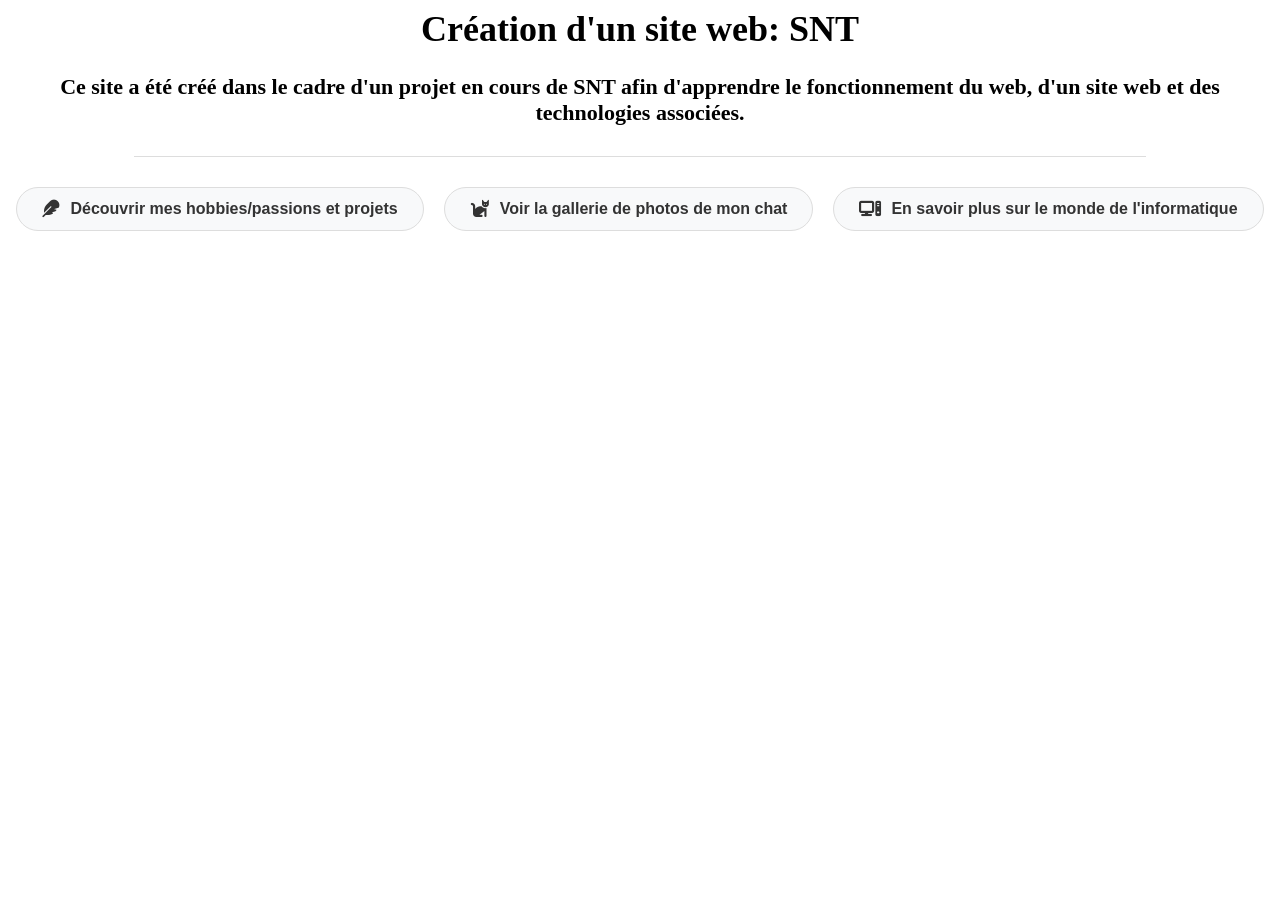
<file: index.html>
<html>
    <head>
        <meta charset="utf-8" />
        <title>Création d'un site web: SNT</title>
        <link rel="stylesheet", href="style.css", type="text/css">
        <link rel="stylesheet" href="https://cdnjs.cloudflare.com/ajax/libs/font-awesome/6.5.1/css/all.min.css">
    </head>
    <body>
        <div class="container-header">
            <h1>Création d'un site web: SNT</h1>
            <h3>Ce site a été créé dans le cadre d'un projet en cours de SNT afin d'apprendre le fonctionnement du web, d'un site web et des technologies associées.</h3>
        </div>
        <hr>
        <div class="container-buttons">
            <a href="hobbies.html" class="button"><i class="fa-solid fa-feather"></i> Découvrir mes hobbies/passions et projets</a>
            <a href="gallerie.html" class="button"><i class="fa-solid fa-cat"></i> Voir la gallerie de photos de mon chat</a>
            <a href="invention.html" class="button"><i class="fa-solid fa-computer"></i> En savoir plus sur le monde de l'informatique</a>
        </div>
    </body>
</html>
</file>
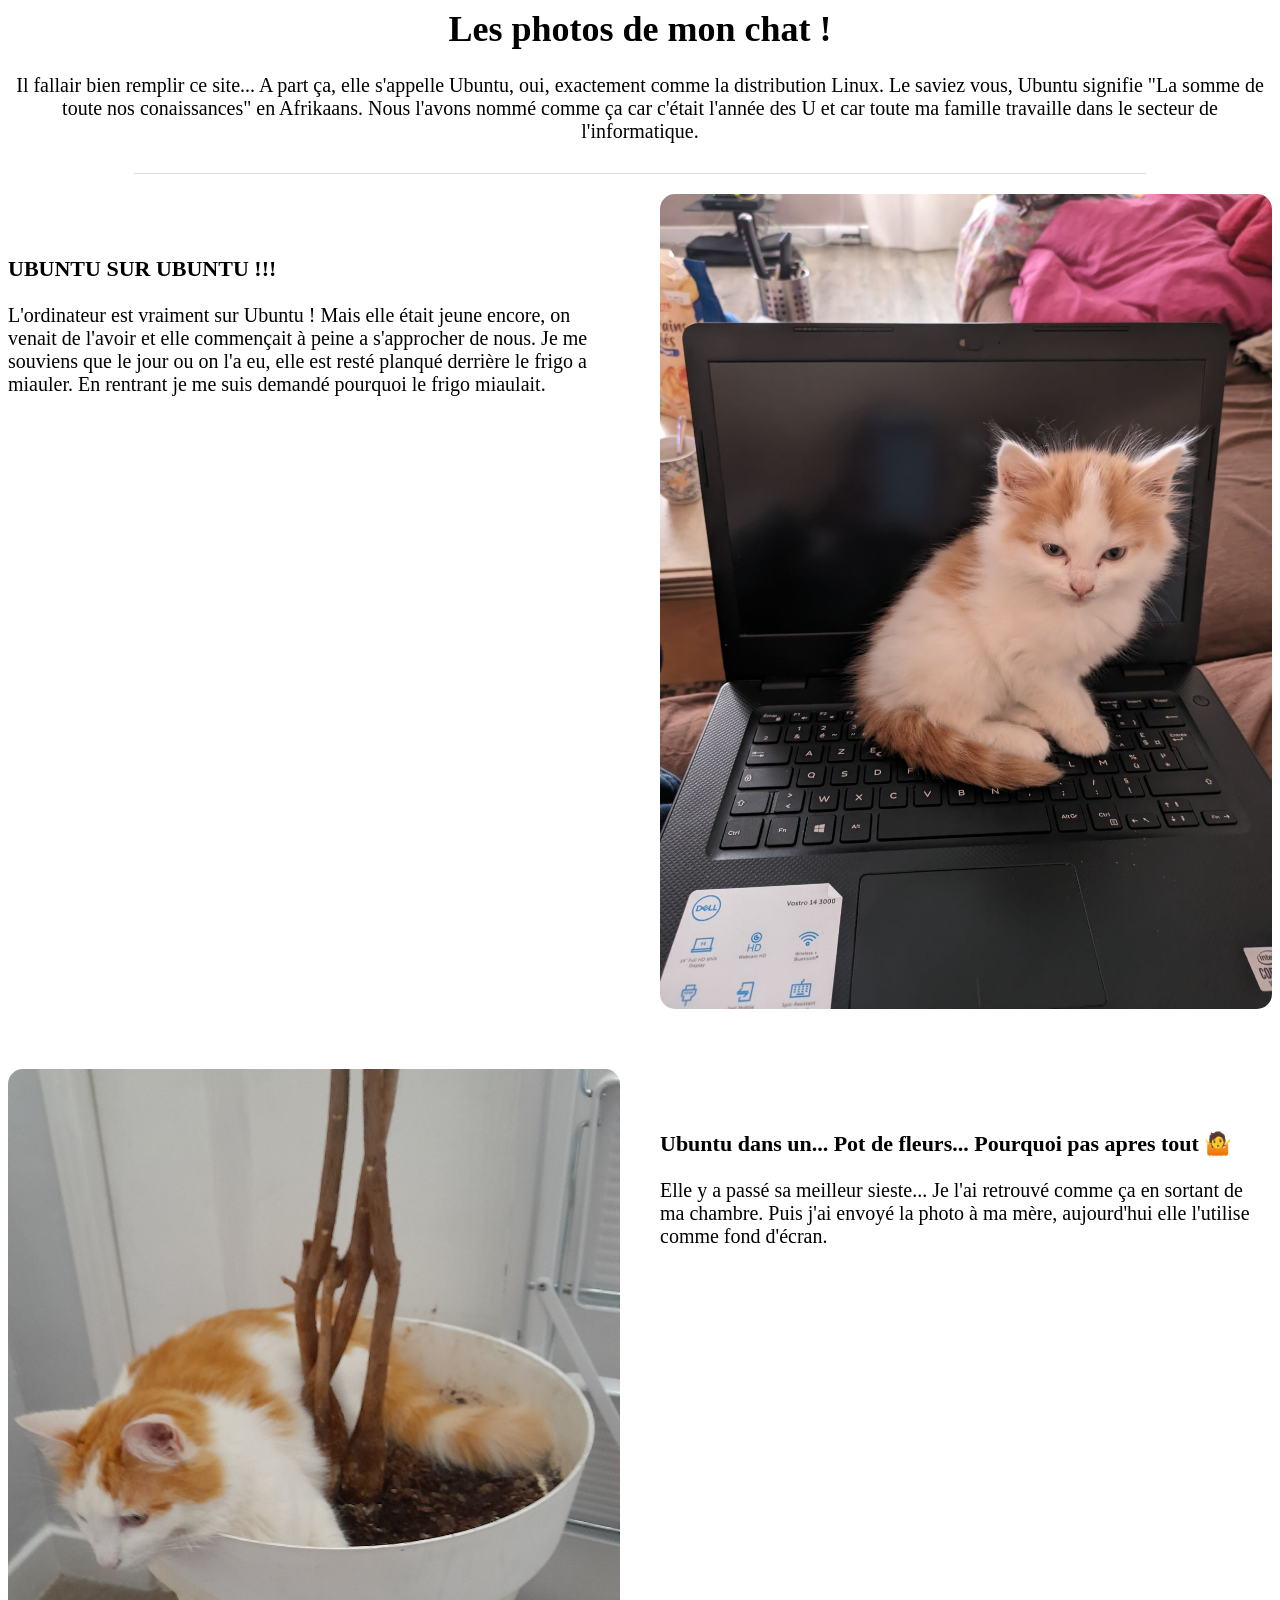
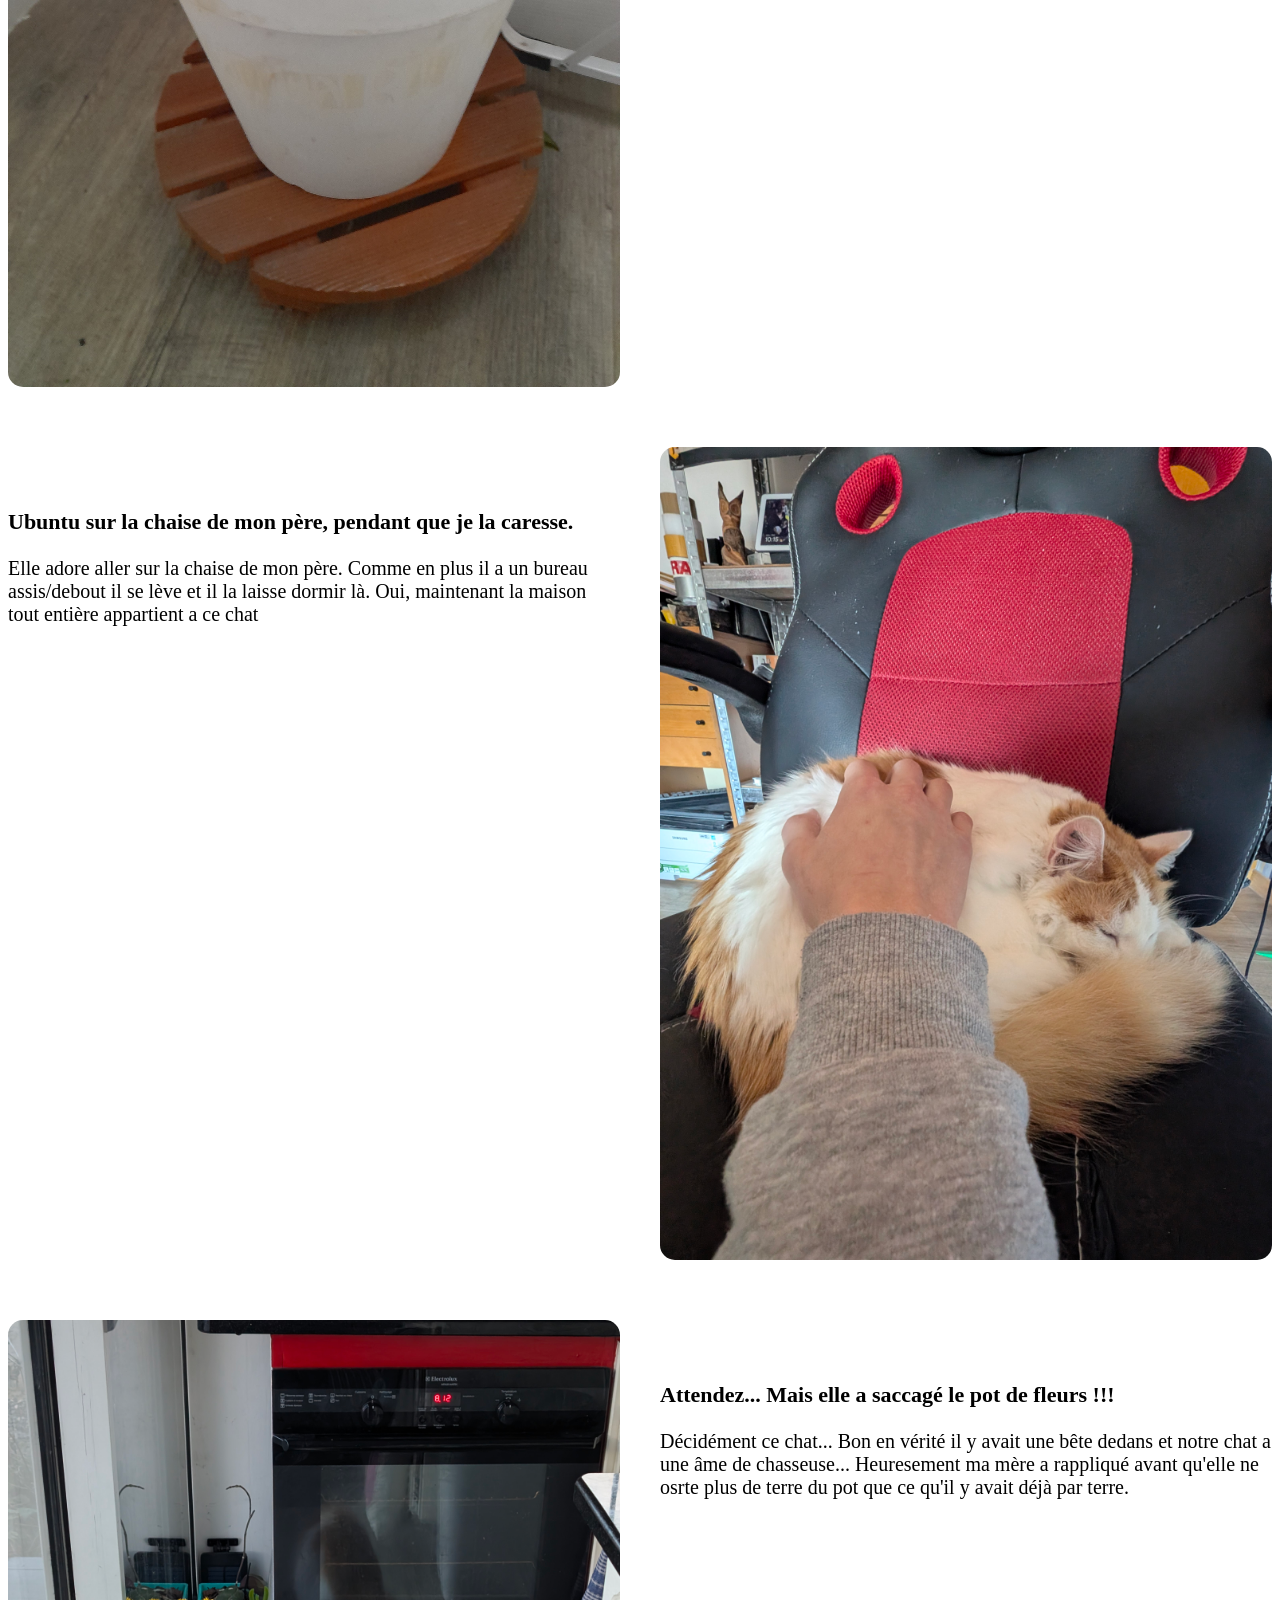
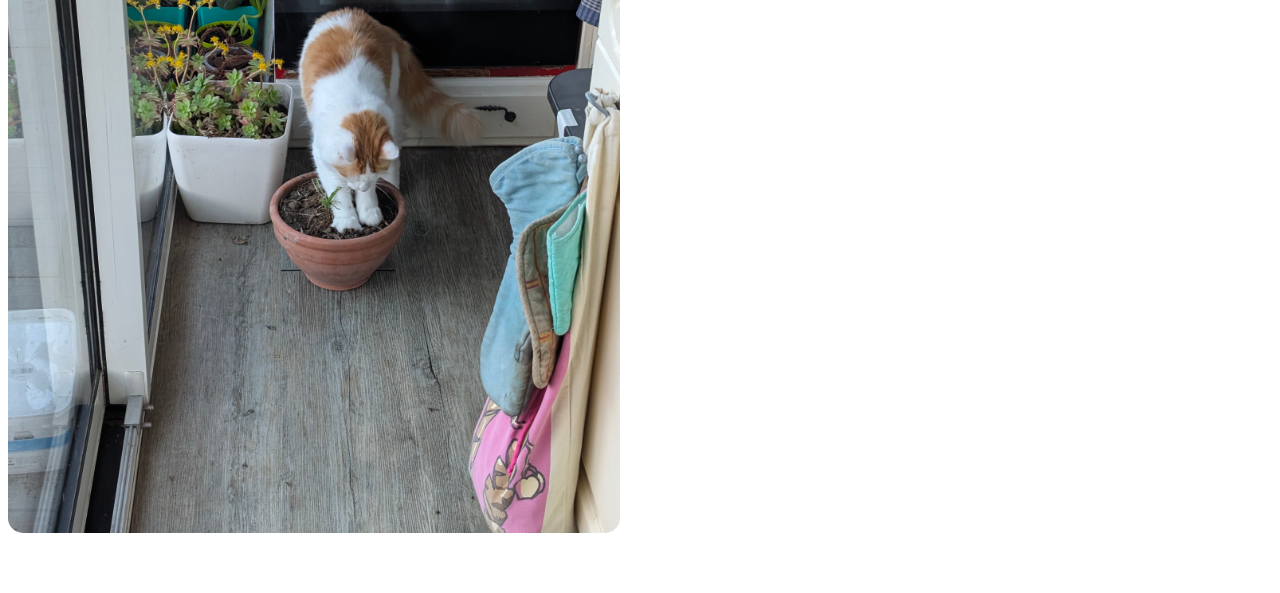
<file: gallerie.html>
<html>
    <head>
        <meta charset="utf-8" />
        <title>Création d'un site web: SNT</title>
        <link rel="stylesheet", href="style.css", type="text/css">
        <link rel="stylesheet" href="https://cdnjs.cloudflare.com/ajax/libs/font-awesome/6.5.1/css/all.min.css">
    </head>
    <body>
        <div class="container-header">
            <h1>Les photos de mon chat !</h1>
            <p>Il fallair bien remplir ce site... A part ça, elle s'appelle Ubuntu, oui, exactement comme la distribution Linux. Le saviez vous, Ubuntu signifie "La somme de toute nos conaissances" en Afrikaans. Nous l'avons nommé comme ça car c'était l'année des U et car toute ma famille travaille dans le secteur de l'informatique.</p>
        </div>
        <hr>
        <div class="gallerie-container">
            <div class="row-chat">
                <div class="chat-texte">
                    <h3>UBUNTU SUR UBUNTU !!!</h3>
                    <p>L'ordinateur est vraiment sur Ubuntu ! Mais elle était jeune encore, on venait de l'avoir et elle commençait à peine a s'approcher de nous. Je me souviens que le jour ou on l'a eu, elle est resté planqué derrière le frigo a miauler. En rentrant je me suis demandé pourquoi le frigo miaulait.</p>
                </div>
                <div class="chat-image">
                    <img src="images/IMG_20240526_201649.jpg" alt="1">
                </div>
            </div>
            <div class="row-chat inverse">
                <div class="chat-texte">
                    <h3>Ubuntu dans un... Pot de fleurs... Pourquoi pas apres tout 🤷</h3>
                    <p>Elle y a passé sa meilleur sieste... Je l'ai retrouvé comme ça en sortant de ma chambre. Puis j'ai envoyé la photo à ma mère, aujourd'hui elle l'utilise comme fond d'écran.</p>
                </div>
                <div class="chat-image">
                    <img src="images/20250526_204046.jpg" alt="2">
                </div>
            </div>
            <div class="row-chat">
                <div class="chat-texte">
                    <h3>Ubuntu sur la chaise de mon père, pendant que je la caresse.</h3>
                    <p>Elle adore aller sur la chaise de mon père. Comme en plus il a un bureau assis/debout il se lève et il la laisse dormir là. Oui, maintenant la maison tout entière appartient a ce chat</p>
                </div>
                <div class="chat-image">
                    <img src="images/PXL_20260207_091619890.jpg" alt="3">
                </div>
            </div>
            <div class="row-chat inverse">
                <div class="chat-texte">
                    <h3>Attendez... Mais elle a saccagé le pot de fleurs !!!</h3>
                    <p>Décidément ce chat... Bon en vérité il y avait une bête dedans et notre chat a une âme de chasseuse... Heuresement ma mère a rappliqué avant qu'elle ne osrte plus de terre du pot que ce qu'il y avait déjà par terre.</p>
                </div>
                <div class="chat-image">
                    <img src="images/PXL_20260218_071325168.jpg" alt="4">
                </div>
            </div>
        </div>
    </body>
</html>
</file>
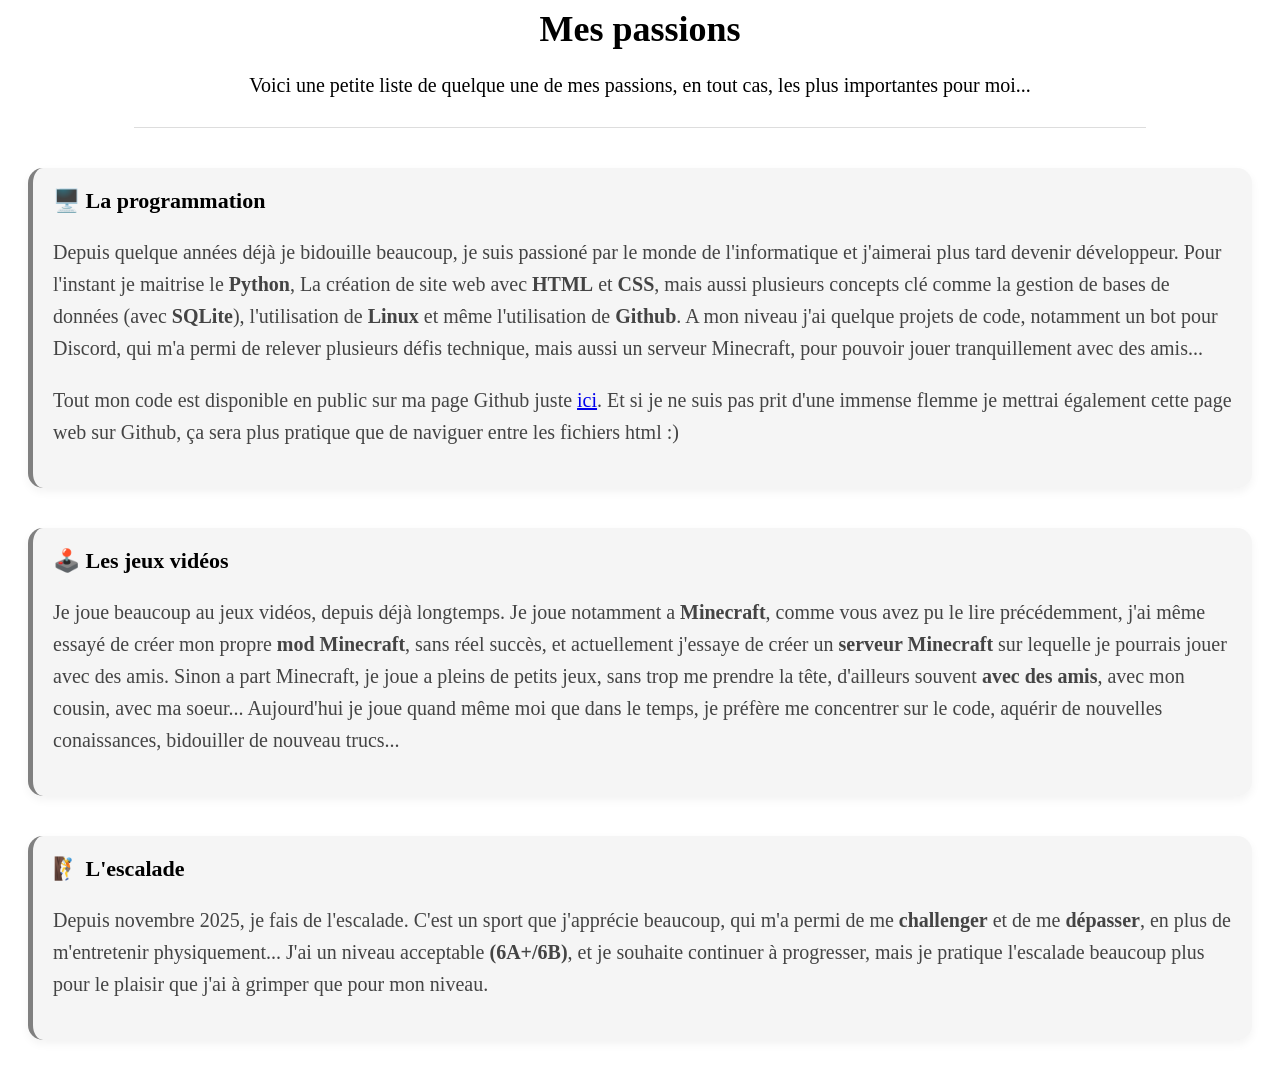
<file: hobbies.html>
<html>
    <head>
        <meta charset="utf-8" />
        <title>Création d'un site web: SNT</title>
        <link rel="stylesheet", href="style.css", type="text/css">
        <link rel="stylesheet" href="https://cdnjs.cloudflare.com/ajax/libs/font-awesome/6.5.1/css/all.min.css">
    </head>
    <body>
        <div class="container-header">
            <h1>Mes passions</h1>
            <p>Voici une petite liste de quelque une de mes passions, en tout cas, les plus importantes pour moi...</p>
        </div>
        <hr>
        <div class="passion-container">
            <div class="passion-card">
                <h3>🖥️ La programmation</h3>
                <p>Depuis quelque années déjà je bidouille beaucoup, je suis passioné par le monde de l'informatique et j'aimerai plus tard devenir développeur. Pour l'instant je maitrise le <strong>Python</strong>, La création de site web avec <strong>HTML</strong> et <strong>CSS</strong>, mais aussi plusieurs concepts clé comme la gestion de bases de données (avec <strong>SQLite</strong>), l'utilisation de <strong>Linux</strong> et même l'utilisation de <strong>Github</strong>. A mon niveau j'ai quelque projets de code, notamment un bot pour Discord, qui m'a permi de relever plusieurs défis technique, mais aussi un serveur Minecraft, pour pouvoir jouer tranquillement avec des amis...</p>
                <p> </p>
                <p>Tout mon code est disponible en public sur ma page Github juste <a href="https://github.com/Ju2H3brc0t">ici</a>. Et si je ne suis pas prit d'une immense flemme je mettrai également cette page web sur Github, ça sera plus pratique que de naviguer entre les fichiers html :)</p>
            </div>
            
            <div class="passion-card">
                <h3>🕹️ Les jeux vidéos</h3>
                <p>Je joue beaucoup au jeux vidéos, depuis déjà longtemps. Je joue notamment a <strong>Minecraft</strong>, comme vous avez pu le lire précédemment, j'ai même essayé de créer mon propre <strong>mod Minecraft</strong>, sans réel succès, et actuellement j'essaye de créer un <strong>serveur Minecraft</strong> sur lequelle je pourrais jouer avec des amis. Sinon a part Minecraft, je joue a pleins de petits jeux, sans trop me prendre la tête, d'ailleurs souvent <strong>avec des amis</strong>, avec mon cousin, avec ma soeur... Aujourd'hui je joue quand même moi que dans le temps, je préfère me concentrer sur le code, aquérir de nouvelles conaissances, bidouiller de nouveau trucs...</p>
            </div>

            <div class="passion-card">
                <h3>🧗 L'escalade</h3>
                <p>Depuis novembre 2025, je fais de l'escalade. C'est un sport que j'apprécie beaucoup, qui m'a permi de me <strong>challenger</strong> et de me <strong>dépasser</strong>, en plus de m'entretenir physiquement... J'ai un niveau acceptable <strong>(6A+/6B)</strong>, et je souhaite continuer à progresser, mais je pratique l'escalade beaucoup plus pour le plaisir que j'ai à grimper que pour mon niveau.</p>
            </div>
        </div>
    </body>
</html>
</file>
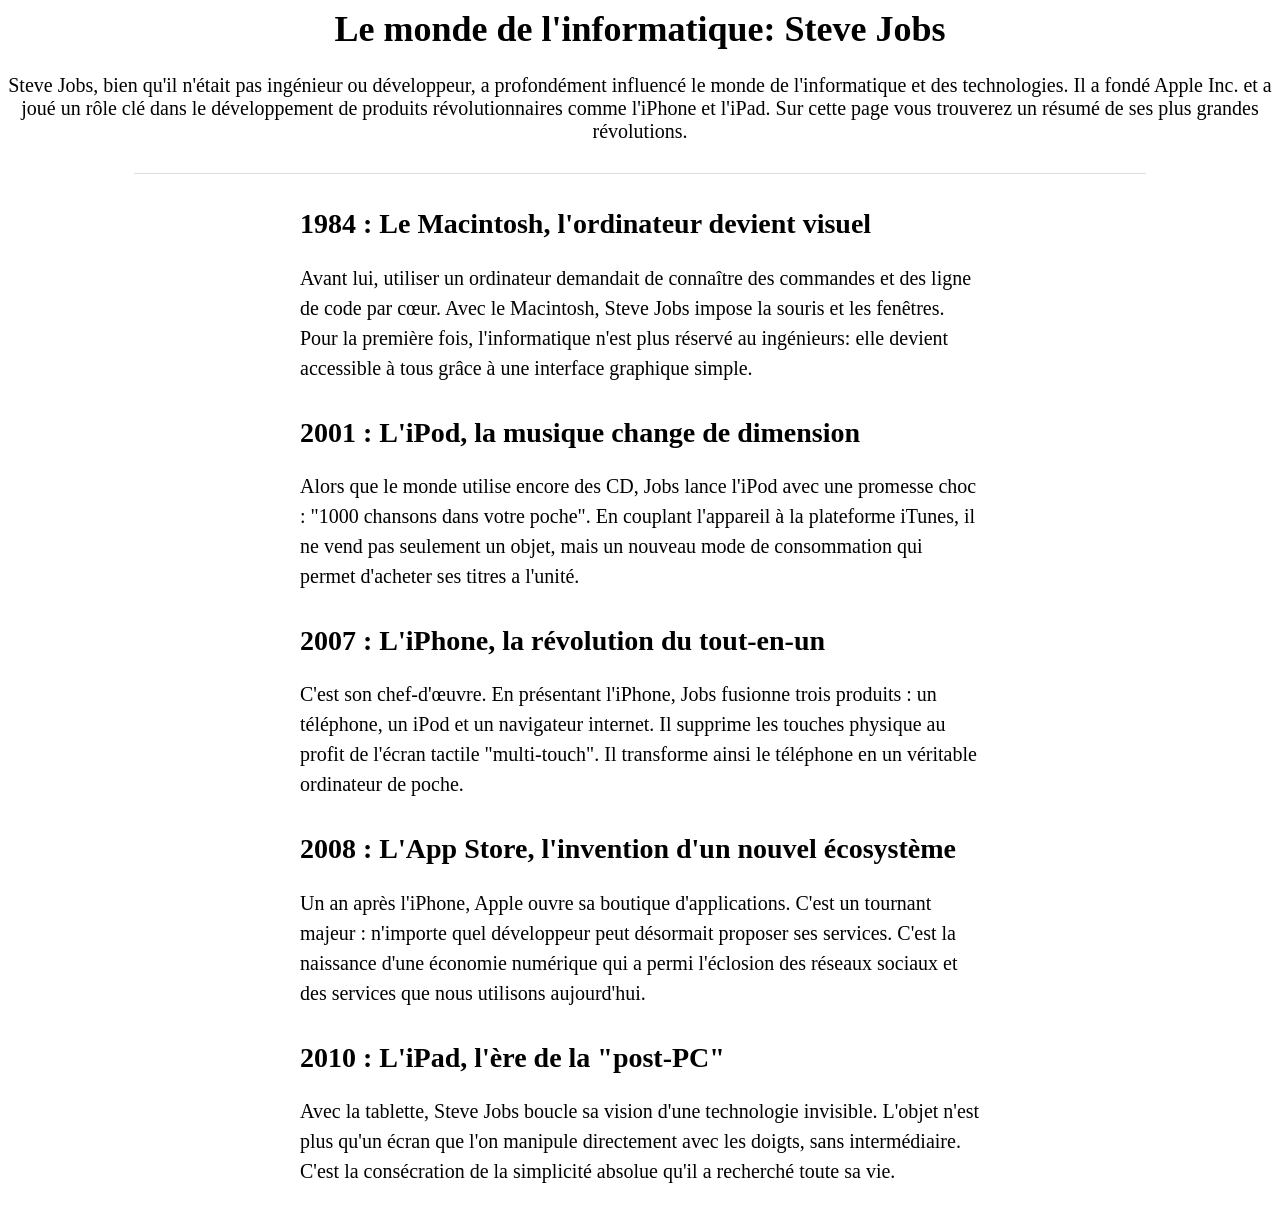
<file: invention.html>
<html>
    <head>
        <meta charset="utf-8" />
        <title>Création d'un site web: SNT</title>
        <link rel="stylesheet", href="style.css", type="text/css">
        <link rel="stylesheet" href="https://cdnjs.cloudflare.com/ajax/libs/font-awesome/6.5.1/css/all.min.css">
    </head>
    <body>
        <div class="container-header">
            <h1>Le monde de l'informatique: Steve Jobs</h1>
            <p>Steve Jobs, bien qu'il n'était pas ingénieur ou développeur, a profondément influencé le monde de l'informatique et des technologies. Il a fondé Apple Inc. et a joué un rôle clé dans le développement de produits révolutionnaires comme l'iPhone et l'iPad. Sur cette page vous trouverez un résumé de ses plus grandes révolutions.</p>
        </div>
        <hr>
        <div class="invention-container">
            <h2>1984 : Le Macintosh, l'ordinateur devient visuel</h2>
            <p>
                Avant lui, utiliser un ordinateur demandait de connaître des commandes et des ligne de code par cœur. Avec le Macintosh, Steve Jobs impose la souris et les fenêtres. Pour la première fois, l'informatique n'est plus réservé au ingénieurs: elle devient accessible à tous grâce à une interface graphique simple.
            </p>
            <h2>2001 : L'iPod, la musique change de dimension</h2>
            <p>
                Alors que le monde utilise encore des CD, Jobs lance l'iPod avec une promesse choc : "1000 chansons dans votre poche". En couplant l'appareil à la plateforme iTunes, il ne vend pas seulement un objet, mais un nouveau mode de consommation qui permet d'acheter ses titres a l'unité.
            </p>
            <h2>2007 : L'iPhone, la révolution du tout-en-un</h2>
            <p>
                C'est son chef-d'œuvre. En présentant l'iPhone, Jobs fusionne trois produits : un téléphone, un iPod et un navigateur internet. Il supprime les touches physique au profit de l'écran tactile "multi-touch". Il transforme ainsi le téléphone en un véritable ordinateur de poche.
            </p>
            <h2>2008 : L'App Store, l'invention d'un nouvel écosystème</h2>
            <p>
                Un an après l'iPhone, Apple ouvre sa boutique d'applications. C'est un tournant majeur : n'importe quel développeur peut désormait proposer ses services. C'est la naissance d'une économie numérique qui a permi l'éclosion des réseaux sociaux et des services que nous utilisons aujourd'hui. 
            </p>
            <h2>2010 : L'iPad, l'ère de la "post-PC"</h2>
            <p>
                Avec la tablette, Steve Jobs boucle sa vision d'une technologie invisible. L'objet n'est plus qu'un écran que l'on manipule directement avec les doigts, sans intermédiaire. C'est la consécration de la simplicité absolue qu'il a recherché toute sa vie.
            </p>
        </div>
    </body>
</html>
</file>
<file: style.css>
p {
    font-size: 20px;
}

h1 {
    font-size: 36px;
}

h2 {
    font-size: 28px;
}

h3 {
    font-size: 22px;
}

hr {
    border: 0;
    height: 1px;
    background-color: #ddd;
    width: 80%;
    margin: 20px auto;
}

.container-header {
    text-align: center;
    margin-bottom: 30px;
}

.container-footer {
    text-align: center;
}

.container-buttons {
    display: flex;
    justify-content: center;
    gap: 20px;
    margin-top: 30px;
}

.button {
    display: inline-flex;
    align-items: center;
    background-color: #f8f9fa;
    color: #333;
    padding: 12px 25px;
    text-decoration: none;
    border-radius: 30px;
    font-family: 'Segoe UI', Tahoma, Geneva, Verdana, sans-serif;
    font-weight: 600;
    transition: all 0.3s ease;
    border: 1px solid #ddd;
}

.button i {
    margin-right: 10px;
    font-size: 1.1em;
}

.button:hover {
    background-color: #333;
    color: white;
    border-color: #444d56;
    transform: translateY(-3px);
    box-shadow: 0 5px 15px rgba(0,0,0,0.2);
}

.galerie-container {
    max-width: 900px;
    margin: 0 auto;
    padding: 20px;
}

.row-chat {
    display: flex;
    align-items: flex-start;
    justify-content: space-between;
    margin-bottom: 60px;
    gap: 40px;
}

.chat-texte {
    flex: 1;
    text-align: left;
    padding-top: 40px;
}

.chat-image {
    flex: 1;
}

.chat-image img {
    width: 100%;
    height: auto;
    border-radius: 15px;
    display: block;
}

.row-chat.inverse {
    flex-direction: row-reverse;
}

.passion-container {
    display: flex;
    flex-wrap: wrap;
    gap: 40px;
    padding: 20px;
    justify-content: center;
}

.passion-card {
    background-color: #F5F5F5;
    padding: 20px;
    border-radius: 15px;
    box-shadow: 0 4px 10px rgba(0, 0, 0, 0.05);
    border-left: 5px solid #808080;
    transition: transform 0.3s ease;
}

.passion-card:hover {
    transform: translateY(-5px);
    box-shadow: 0 8px 20px rgba(0, 0, 0, 0.1);
}

.passion-card h3 {
    margin-top: 0;
}

.passion-card p {
    color: #444;
    line-height: 1.6;
}

.invention-container {
    max-width: 680px;
    margin: 0 auto;
    padding: 0 20px;
}

.invention-container p {
    line-height: 1.50;
    margin-bottom: 1.2rem;
}

.invention-container h2 {
    line-height: 1.3;
    margin: 2rem 0 1rem;
}
</file>
